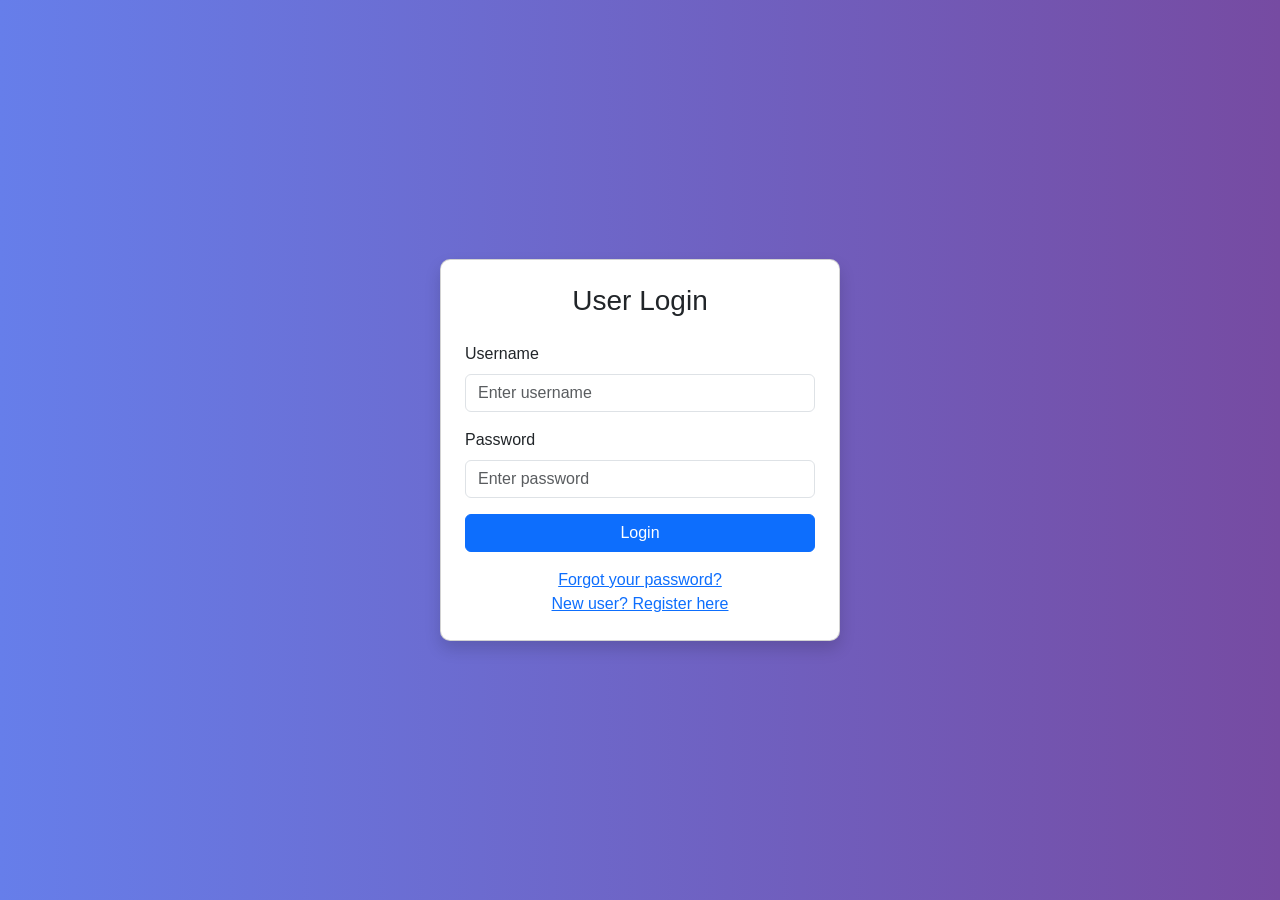
<file: index.html>
<!DOCTYPE html>
<html lang="en">

<head>
<meta charset="UTF-8">
<meta name="viewport" content="width=device-width, initial-scale=1.0">
<title>User Login</title>

<!-- Bootstrap CSS -->
<link href="https://cdn.jsdelivr.net/npm/bootstrap@5.3.2/dist/css/bootstrap.min.css" rel="stylesheet">

<!-- Bootstrap Icons -->
<link rel="stylesheet" href="https://cdn.jsdelivr.net/npm/bootstrap-icons@1.11.1/font/bootstrap-icons.css">

<!-- Custom CSS -->
<link rel="stylesheet" href="styles.css">

</head>

<body>

<div class="container d-flex justify-content-center align-items-center vh-100">

<div class="card shadow p-4" style="width:400px">

<h3 class="text-center mb-4">User Login</h3>

<form>

<div class="mb-3">
<label class="form-label">Username</label>
<input type="text" class="form-control" placeholder="Enter username">
</div>

<div class="mb-3">
<label class="form-label">Password</label>
<input type="password" class="form-control" placeholder="Enter password">
</div>

<a href="dashboard.html">
<button type="button" class="btn btn-primary w-100">Login</button>
</a>

</form>

<div class="text-center mt-3">

<a href="forgot-password.html">Forgot your password?</a>
<br>
<a href="register.html">New user? Register here</a>

</div>

</div>

</div>

</body>
</html>
</file>
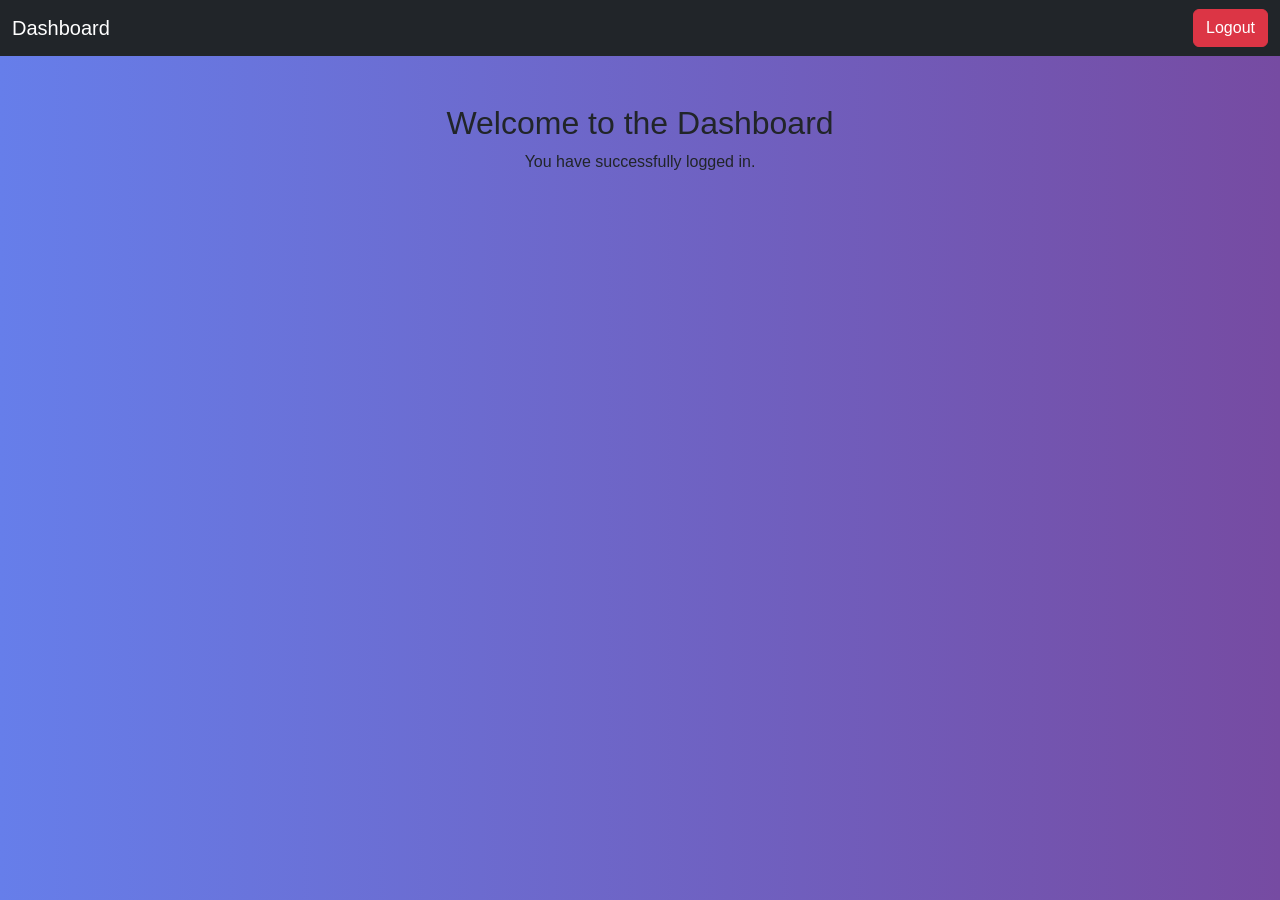
<file: dashboard.html>
<!DOCTYPE html>
<html lang="en">

<head>
<meta charset="UTF-8">
<meta name="viewport" content="width=device-width, initial-scale=1.0">
<title>Dashboard</title>

<link href="https://cdn.jsdelivr.net/npm/bootstrap@5.3.2/dist/css/bootstrap.min.css" rel="stylesheet">
<link rel="stylesheet" href="styles.css">

</head>

<body>

<nav class="navbar navbar-dark bg-dark">
<div class="container-fluid">
<span class="navbar-brand">Dashboard</span>

<a href="index.html">
<button class="btn btn-danger">Logout</button>
</a>

</div>
</nav>

<div class="container mt-5 text-center">

<h2>Welcome to the Dashboard</h2>

<p>You have successfully logged in.</p>

</div>

</body>
</html>
</file>
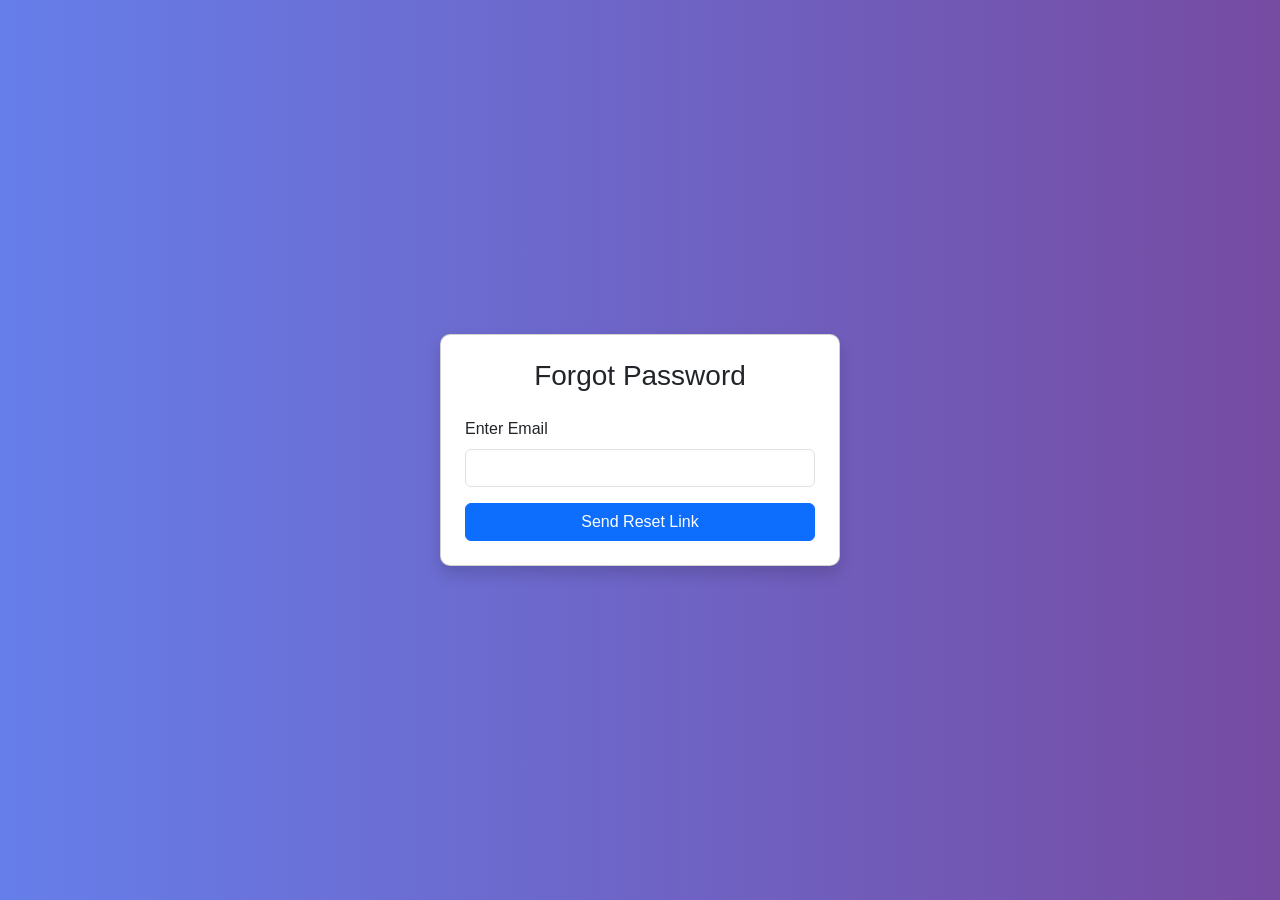
<file: forgot-password.html>
<!DOCTYPE html>
<html lang="en">

<head>
<meta charset="UTF-8">
<meta name="viewport" content="width=device-width, initial-scale=1.0">
<title>Forgot Password</title>

<link href="https://cdn.jsdelivr.net/npm/bootstrap@5.3.2/dist/css/bootstrap.min.css" rel="stylesheet">
<link rel="stylesheet" href="styles.css">

</head>

<body>

<div class="container d-flex justify-content-center align-items-center vh-100">

<div class="card p-4 shadow" style="width:400px">

<h3 class="text-center mb-4">Forgot Password</h3>

<form>

<div class="mb-3">
<label class="form-label">Enter Email</label>
<input type="email" class="form-control">
</div>

<a href="index.html">
<button type="button" class="btn btn-primary w-100">Send Reset Link</button>
</a>

</form>

</div>
</div>

</body>
</html>
</file>
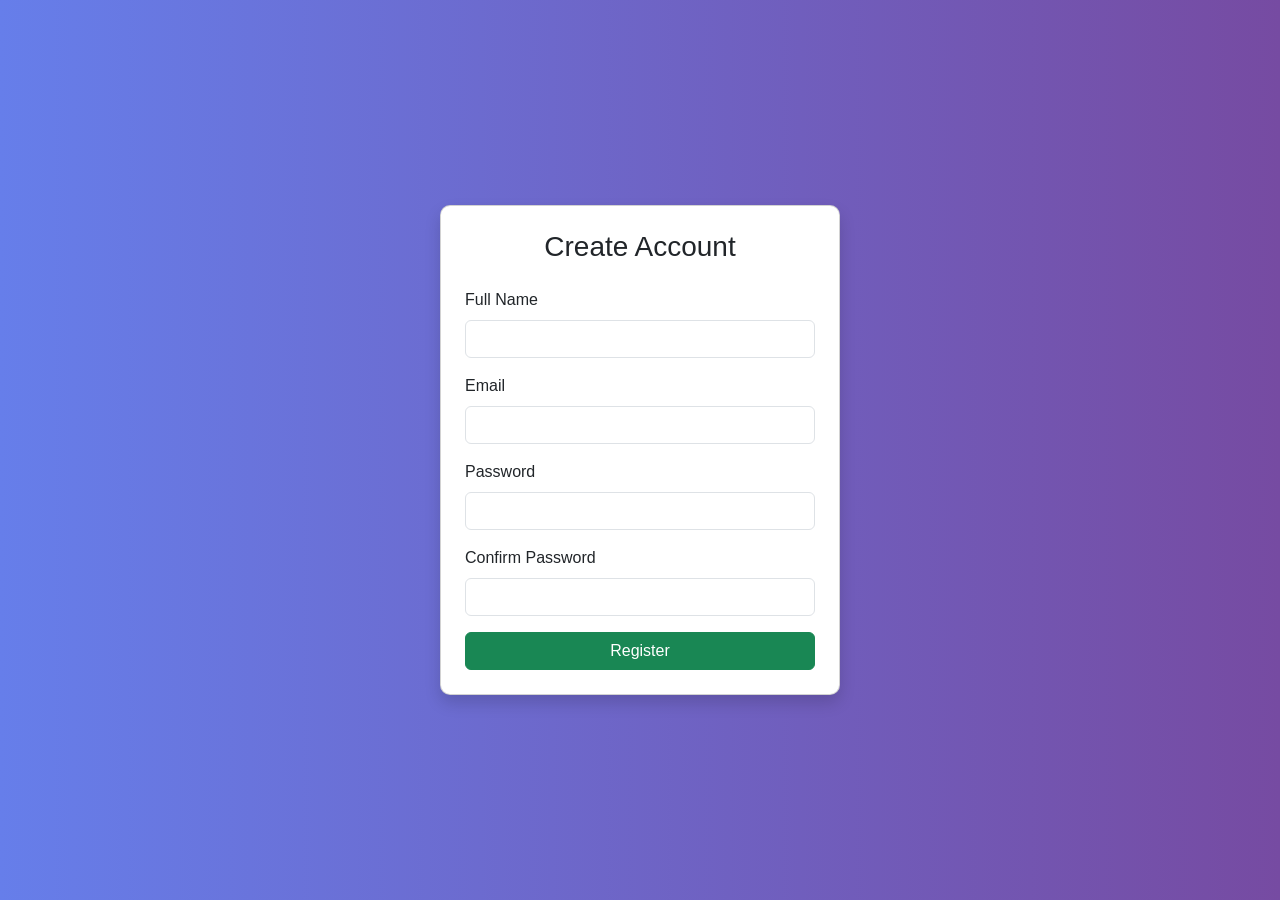
<file: register.html>
<!DOCTYPE html>
<html lang="en">

<head>
<meta charset="UTF-8">
<meta name="viewport" content="width=device-width, initial-scale=1.0">
<title>Register</title>

<link href="https://cdn.jsdelivr.net/npm/bootstrap@5.3.2/dist/css/bootstrap.min.css" rel="stylesheet">
<link rel="stylesheet" href="styles.css">

</head>

<body>

<div class="container d-flex justify-content-center align-items-center vh-100">

<div class="card p-4 shadow" style="width:400px">

<h3 class="text-center mb-4">Create Account</h3>

<form>

<div class="mb-3">
<label class="form-label">Full Name</label>
<input type="text" class="form-control">
</div>

<div class="mb-3">
<label class="form-label">Email</label>
<input type="email" class="form-control">
</div>

<div class="mb-3">
<label class="form-label">Password</label>
<input type="password" class="form-control">
</div>

<div class="mb-3">
<label class="form-label">Confirm Password</label>
<input type="password" class="form-control">
</div>

<a href="index.html">
<button type="button" class="btn btn-success w-100">Register</button>
</a>

</form>

</div>
</div>

</body>
</html>
</file>
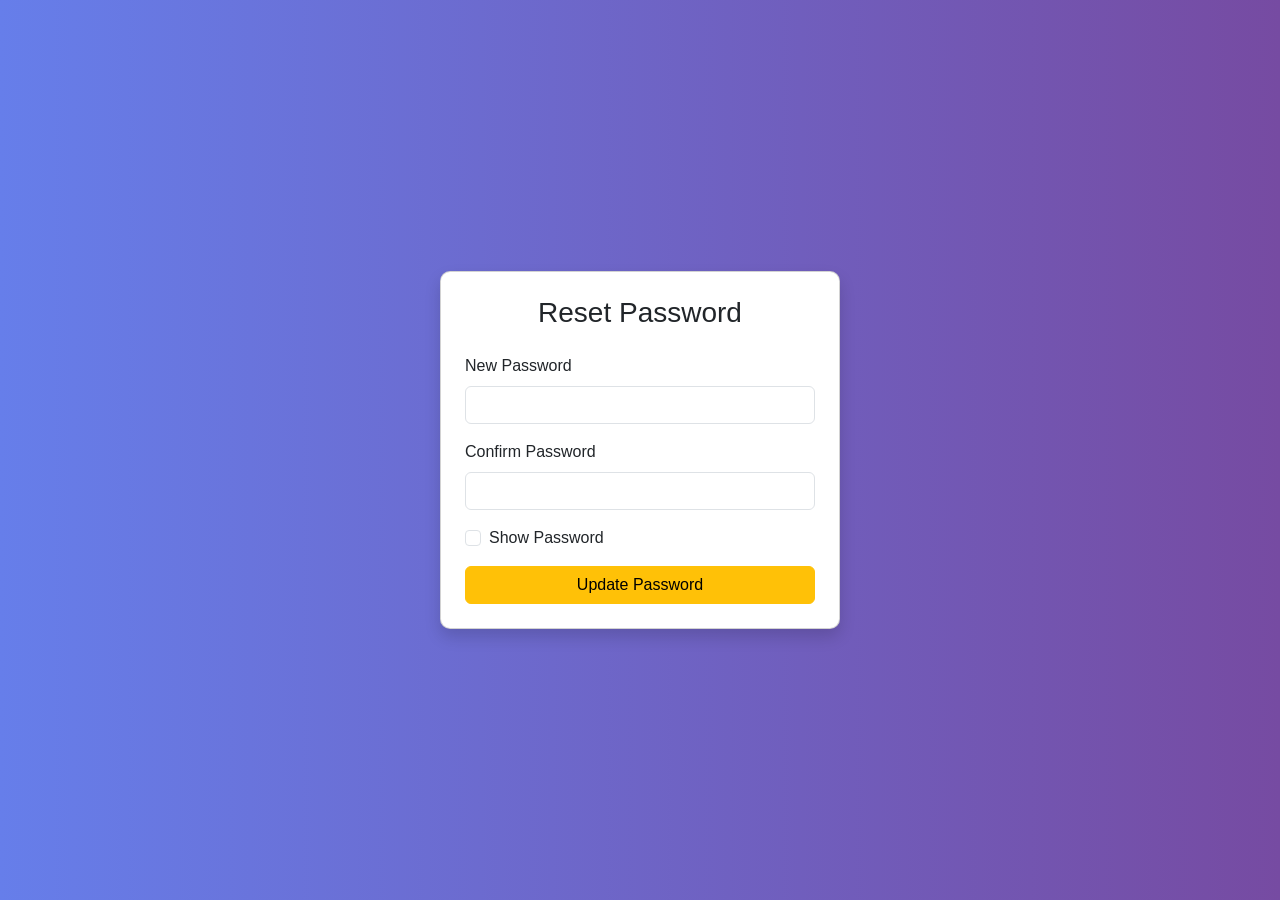
<file: reset-password.html>
<!DOCTYPE html>
<html lang="en">

<head>
<meta charset="UTF-8">
<meta name="viewport" content="width=device-width, initial-scale=1.0">
<title>Reset Password</title>

<link href="https://cdn.jsdelivr.net/npm/bootstrap@5.3.2/dist/css/bootstrap.min.css" rel="stylesheet">
<link rel="stylesheet" href="styles.css">

</head>

<body>

<div class="container d-flex justify-content-center align-items-center vh-100">

<div class="card p-4 shadow" style="width:400px">

<h3 class="text-center mb-4">Reset Password</h3>

<form>

<div class="mb-3">
<label class="form-label">New Password</label>
<input type="password" class="form-control" id="newPassword">
</div>

<div class="mb-3">
<label class="form-label">Confirm Password</label>
<input type="password" class="form-control" id="confirmPassword">
</div>

<!-- Show Password Toggle -->
<div class="form-check mb-3">
  <input class="form-check-input" type="checkbox" onclick="togglePassword()">
  <label class="form-check-label">Show Password</label>
</div>

<a href="index.html">
<button type="button" class="btn btn-warning w-100">Update Password</button>
</a>

</form>

</div>
</div>

<script>
function togglePassword() {
  let p1 = document.getElementById("newPassword");
  let p2 = document.getElementById("confirmPassword");

  if (p1.type === "password") {
    p1.type = "text";
    p2.type = "text";
  } else {
    p1.type = "password";
    p2.type = "password";
  }
}
</script>

</body>
</html>
</file>
<file: styles.css>
body{
background: linear-gradient(to right,#667eea,#764ba2);
font-family: Arial, sans-serif;
height: 100vh;
}

.card{
border-radius: 10px;
}

.btn{
transition: 0.3s;
}

.btn:hover{
transform: scale(1.05);
}
</file>
